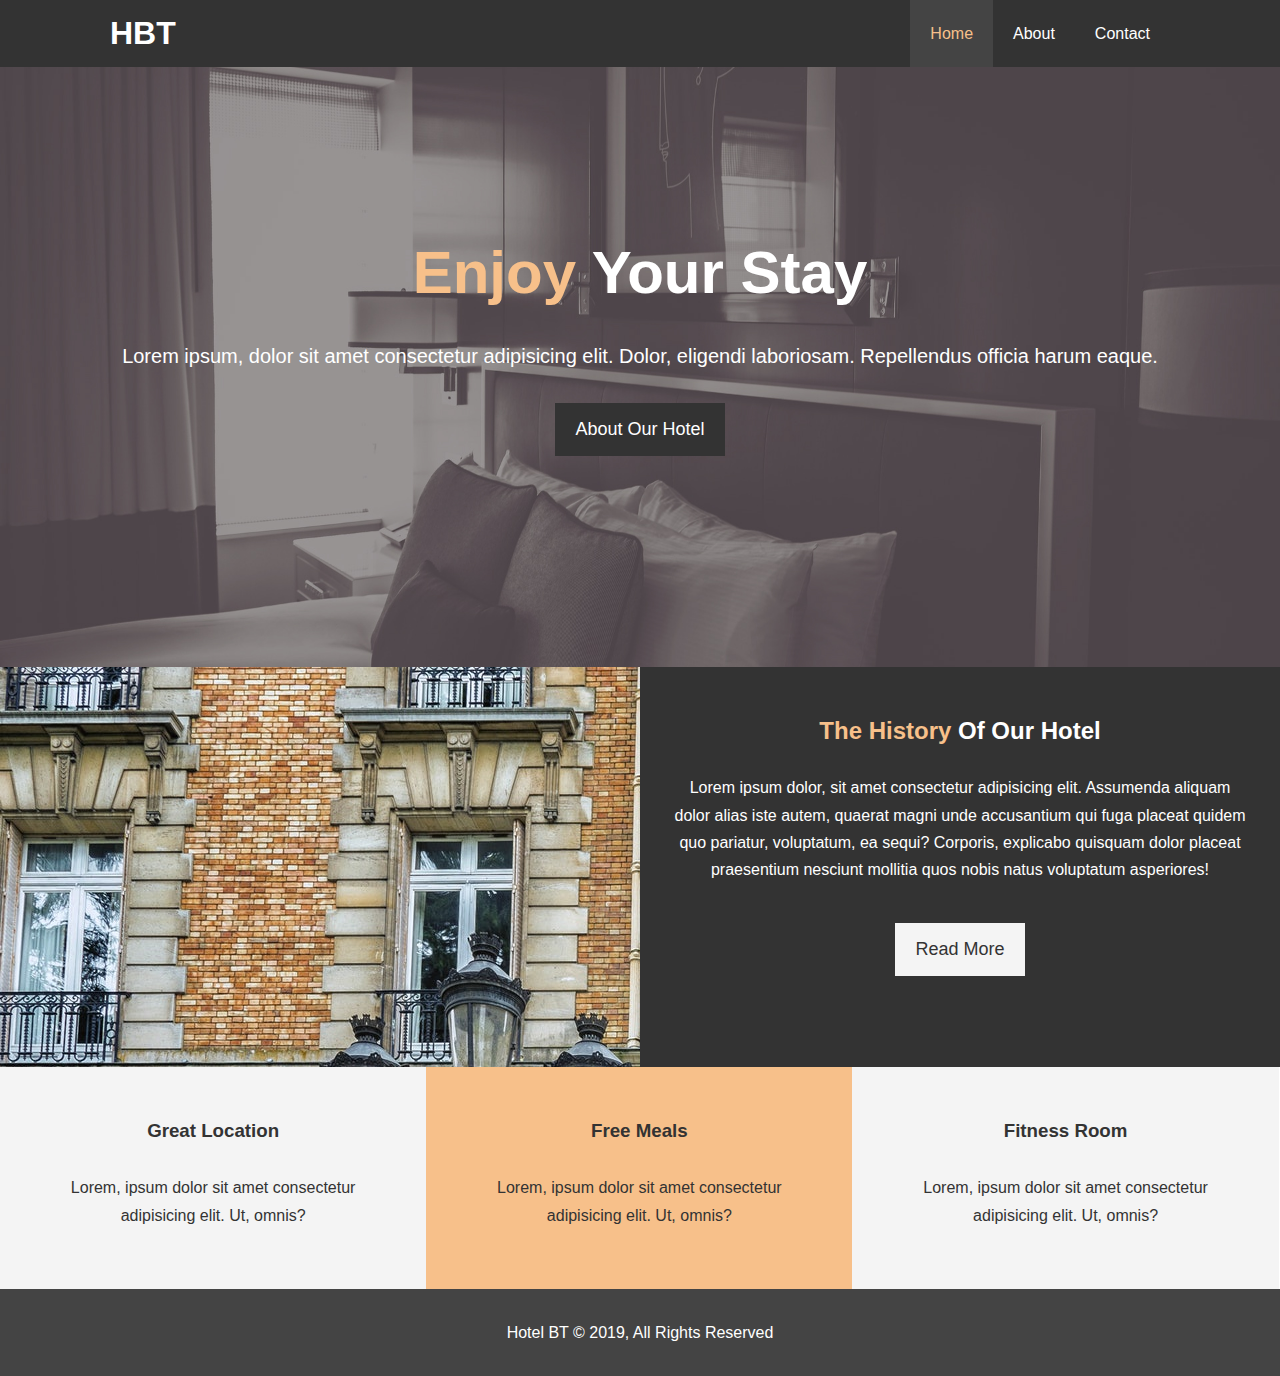
<file: Hotel Example/index.html>
<!DOCTYPE html>
<html lang="en">
  <head>
    <meta charset="UTF-8" />
    <meta http-equiv="X-UA-Compatible" content="IE=edge" />
    <meta name="viewport" content="width=device-width, initial-scale=1.0" />
    <link
      rel="stylesheet"
      href="https://use.fontawesome.com/releases/v5.6.1/css/all.css"
      integrity="sha384-gfdkjb5BdAXd+lj+gudLWI+BXq4IuLW5IT+brZEZsLFm++aCMlF1V92rMkPaX4PP"
      crossorigin="anonymous"
    />
    <link rel="stylesheet" href="css/styles.css" />
    <title>Hotel BT | Welcome Page</title>
  </head>
  <body>
    <header>
      <nav id="navbar">
        <div class="container">
          <h1><a href="index.html">HBT</a></h1>
          <ul>
            <li><a class="current" href="index.html">Home</a></li>
            <li><a href="about.html">About</a></li>
            <li><a href="contact.html">Contact</a></li>
          </ul>
        </div>
      </nav>
      <div id="showcase">
        <div class="container">
          <div class="showcase-content">
            <h1><span class="text-primary">Enjoy</span> Your Stay</h1>
            <p class="lead">
              Lorem ipsum, dolor sit amet consectetur adipisicing elit. Dolor,
              eligendi laboriosam. Repellendus officia harum eaque.
            </p>
            <a class="btn" href="about.html">About Our Hotel</a>
          </div>
        </div>
      </div>
    </header>
    <section id="home-info" class="bg-dark">
      <div class="info-img"></div>
      <div class="info-content">
        <h2><span class="text-primary">The History</span> Of Our Hotel</h2>
        <p>
          Lorem ipsum dolor, sit amet consectetur adipisicing elit. Assumenda
          aliquam dolor alias iste autem, quaerat magni unde accusantium qui
          fuga placeat quidem quo pariatur, voluptatum, ea sequi? Corporis,
          explicabo quisquam dolor placeat praesentium nesciunt mollitia quos
          nobis natus voluptatum asperiores!
        </p>
        <a href="about.html" class="btn btn-light">Read More</a>
      </div>
    </section>

    <section id="features">
      <div class="box bg-light">
        <i class="fas fa-hotel fa-3x"></i>
        <h3>Great Location</h3>
        <p>
          Lorem, ipsum dolor sit amet consectetur adipisicing elit. Ut, omnis?
        </p>
      </div>
      <div class="box bg-primary">
        <i class="fas fa-utensils fa-3x"></i>
        <h3>Free Meals</h3>
        <p>
          Lorem, ipsum dolor sit amet consectetur adipisicing elit. Ut, omnis?
        </p>
      </div>
      <div class="box bg-light">
        <i class="fas fa-dumbbell fa-3x"></i>
        <h3>Fitness Room</h3>
        <p>
          Lorem, ipsum dolor sit amet consectetur adipisicing elit. Ut, omnis?
        </p>
      </div>
    </section>

    <div class="clr"></div>

    <footer id="main-footer">
      <p>Hotel BT &copy; 2019, All Rights Reserved</p>
    </footer>
  </body>
</html>
</file>
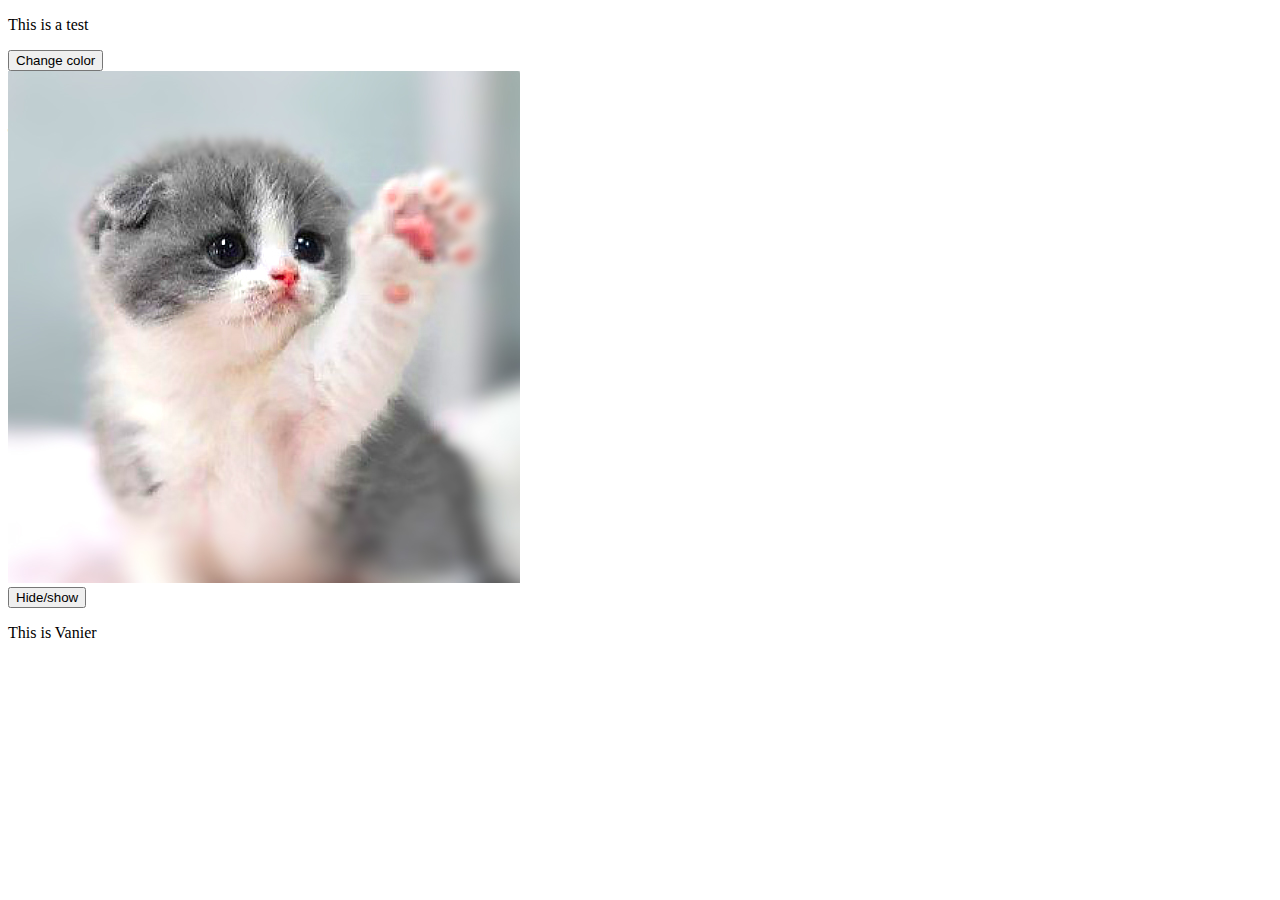
<file: FrontEndExamples/main.html>
<!DOCTYPE html>
<html lang="en">
  <head>
    <meta charset="UTF-8" />
    <meta http-equiv="X-UA-Compatible" content="IE=edge" />
    <meta name="viewport" content="width=device-width, initial-scale=1.0" />
    <title>Main page</title>
  </head>
  <body>
    <div id="test">
      <p>This is a test</p>
    </div>
    <button onclick="changeColor()">Change color</button>
    <br />
    <img id="img-1" src="cat.png" />
    <br />
    <button onclick="hideOrShow()">Hide/show</button>
    <p id="test-p">This is Vanier</p>
  </body>
  <script src="script.js" type="text/javascript"></script>
  <script
    src="https://code.jquery.com/jquery-3.6.0.js"
    integrity="sha256-H+K7U5CnXl1h5ywQfKtSj8PCmoN9aaq30gDh27Xc0jk="
    crossorigin="anonymous"
  ></script>
</html>
</file>
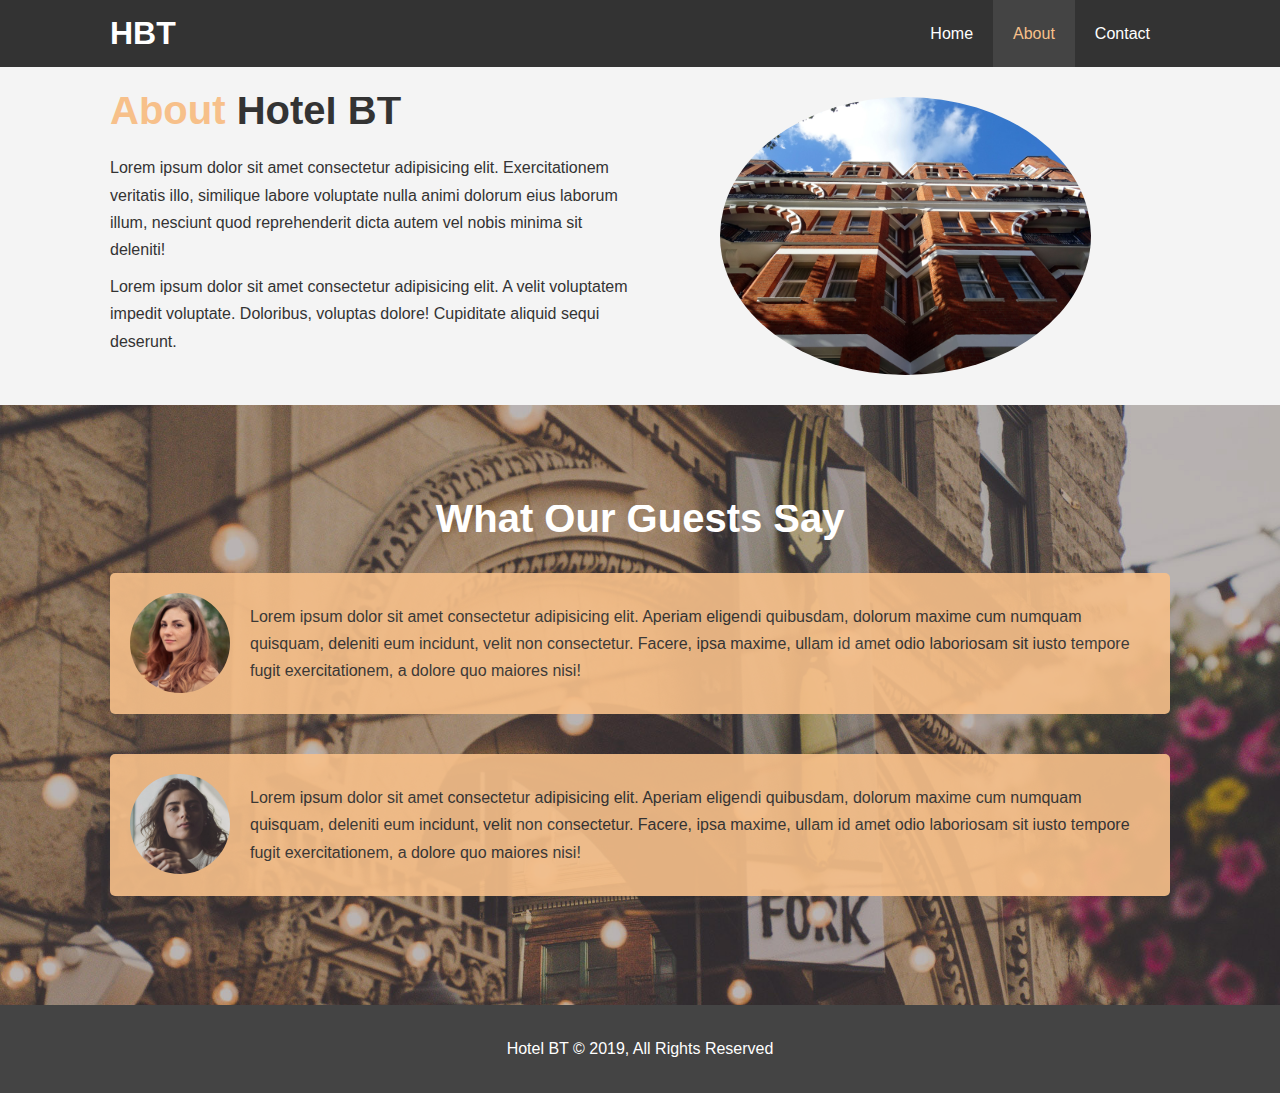
<file: Hotel Example/about.html>
<!DOCTYPE html>
<html lang="en">
  <head>
    <meta charset="UTF-8" />
    <meta http-equiv="X-UA-Compatible" content="IE=edge" />
    <meta name="viewport" content="width=device-width, initial-scale=1.0" />
    <link rel="stylesheet" href="css/styles.css" />
    <title>Hotel BT | Welcome Page</title>
  </head>
  <body>
    <header>
      <nav id="navbar">
        <div class="container">
          <h1><a href="index.html">HBT</a></h1>
          <ul>
            <li><a href="index.html">Home</a></li>
            <li><a class="current" href="about.html">About</a></li>
            <li><a href="contact.html">Contact</a></li>
          </ul>
        </div>
      </nav>
    </header>

    <section id="about-info" class="bg-light py-3">
      <div class="container">
        <div class="info-left">
          <h1 class="l-heading">
            <span class="text-primary">About</span> Hotel BT
          </h1>
          <p>
            Lorem ipsum dolor sit amet consectetur adipisicing elit.
            Exercitationem veritatis illo, similique labore voluptate nulla
            animi dolorum eius laborum illum, nesciunt quod reprehenderit dicta
            autem vel nobis minima sit deleniti!
          </p>
          <p>
            Lorem ipsum dolor sit amet consectetur adipisicing elit. A velit
            voluptatem impedit voluptate. Doloribus, voluptas dolore! Cupiditate
            aliquid sequi deserunt.
          </p>
        </div>
        <div class="info-right">
          <img src="imgs/photo-2.jpg" alt="hotel" />
        </div>
      </div>
    </section>

    <div class="clr"></div>

    <section id="testimonials" class="py-3">
      <div class="container">
        <h2 class="l-heading">What Our Guests Say</h2>

        <div class="testimonial bg-primary">
          <img src="imgs/person-1.jpg" alt="Samantha" />
          <p>
            Lorem ipsum dolor sit amet consectetur adipisicing elit. Aperiam
            eligendi quibusdam, dolorum maxime cum numquam quisquam, deleniti
            eum incidunt, velit non consectetur. Facere, ipsa maxime, ullam id
            amet odio laboriosam sit iusto tempore fugit exercitationem, a
            dolore quo maiores nisi!
          </p>
        </div>

        <div class="testimonial bg-primary">
          <img src="imgs/person-2.jpg" alt="Jen" />
          <p>
            Lorem ipsum dolor sit amet consectetur adipisicing elit. Aperiam
            eligendi quibusdam, dolorum maxime cum numquam quisquam, deleniti
            eum incidunt, velit non consectetur. Facere, ipsa maxime, ullam id
            amet odio laboriosam sit iusto tempore fugit exercitationem, a
            dolore quo maiores nisi!
          </p>
        </div>
      </div>
    </section>
    <footer id="main-footer">
      <p>Hotel BT &copy; 2019, All Rights Reserved</p>
    </footer>
  </body>
</html>
</file>
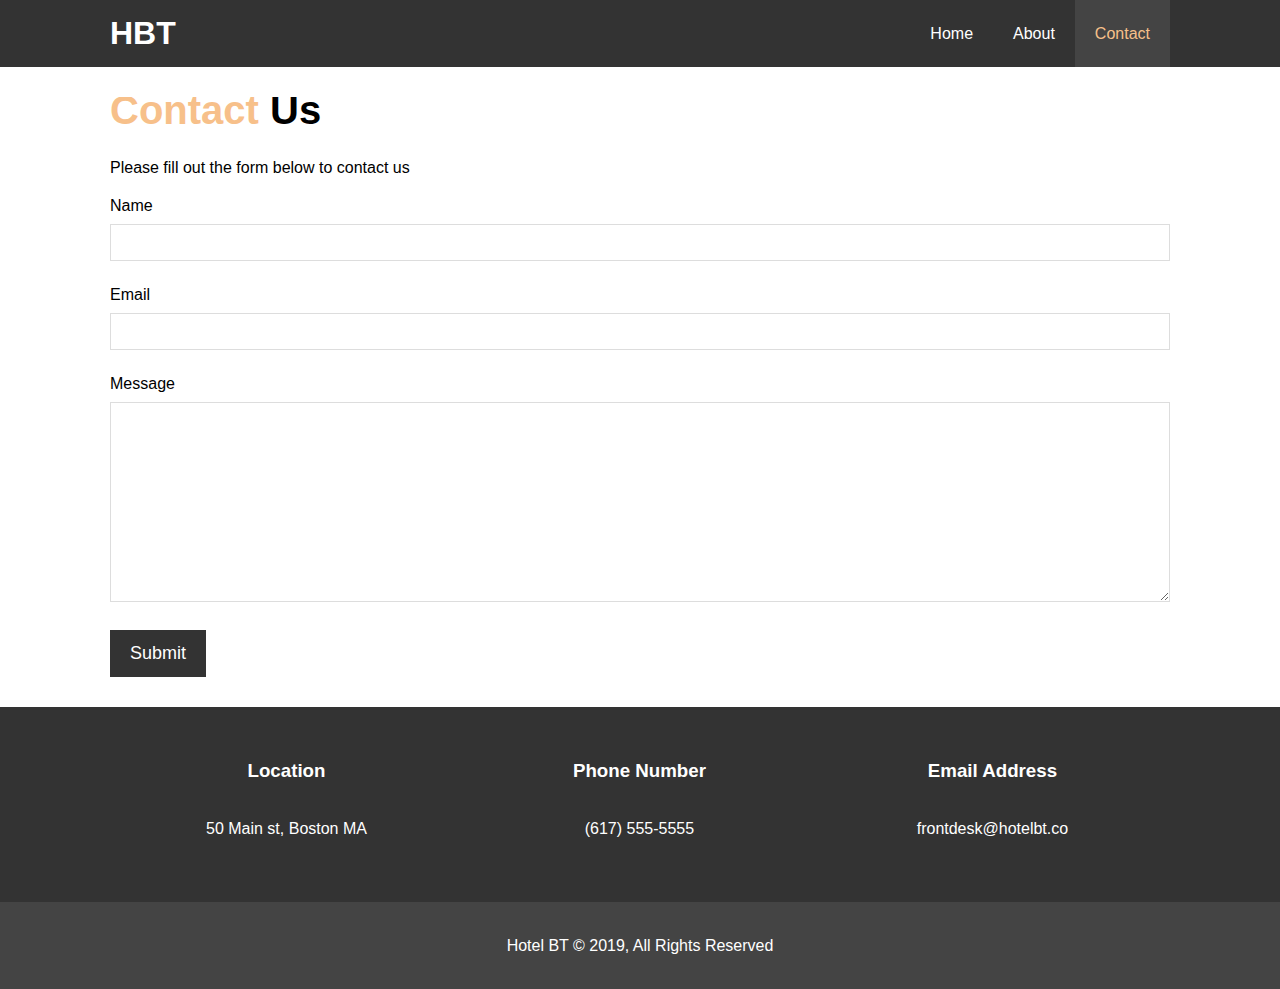
<file: Hotel Example/contact.html>
<!DOCTYPE html>
<html lang="en">
  <head>
    <meta charset="UTF-8" />
    <meta http-equiv="X-UA-Compatible" content="IE=edge" />
    <meta name="viewport" content="width=device-width, initial-scale=1.0" />
    <link rel="stylesheet" href="css/styles.css" />
    <link
      rel="stylesheet"
      href="https://use.fontawesome.com/releases/v5.6.1/css/all.css"
      integrity="sha384-gfdkjb5BdAXd+lj+gudLWI+BXq4IuLW5IT+brZEZsLFm++aCMlF1V92rMkPaX4PP"
      crossorigin="anonymous"
    />
    <title>Hotel BT | Welcome Page</title>
  </head>
  <body>
    <header>
      <nav id="navbar">
        <div class="container">
          <h1><a href="index.html">HBT</a></h1>
          <ul>
            <li><a href="index.html">Home</a></li>
            <li><a href="about.html">About</a></li>
            <li><a class="current" href="contact.html">Contact</a></li>
          </ul>
        </div>
      </nav>
    </header>

    <section id="contact-form" class="py-3">
      <div class="container">
        <h1 class="l-heading"><span class="text-primary">Contact</span> Us</h1>
        <p>Please fill out the form below to contact us</p>
        <form action="process.php">
          <div class="form-group">
            <label for="name">Name</label>
            <input type="text" name="name" id="name" />
          </div>
          <div class="form-group">
            <label for="email">Email</label>
            <input type="email" name="email" id="email" />
          </div>
          <div class="form-group">
            <label for="message">Message</label>
            <textarea name="message" id="message"></textarea>
          </div>
          <button type="submit" class="btn">Submit</button>
        </form>
      </div>
    </section>

    <section id="contact-info" class="bg-dark">
      <div class="container">
        <div class="box">
          <i class="fas fa-hotel fa-3x"></i>
          <h3>Location</h3>
          <p>50 Main st, Boston MA</p>
        </div>

        <div class="box">
          <i class="fas fa-phone fa-3x"></i>
          <h3>Phone Number</h3>
          <p>(617) 555-5555</p>
        </div>

        <div class="box">
          <i class="fas fa-envelope fa-3x"></i>
          <h3>Email Address</h3>
          <p>frontdesk@hotelbt.co</p>
        </div>
      </div>
    </section>

    <footer id="main-footer">
      <p>Hotel BT &copy; 2019, All Rights Reserved</p>
    </footer>
  </body>
</html>
</file>
<file: Hotel Example/css/styles.css>
/* Reset */
* {
  margin: 0;
  padding: 0;
  box-sizing: border-box;
}

/* Main Styling */
html,
body {
  font-family: "Segoe UI", "Segoe UI", Tahoma, Geneva, Verdana, sans-serif;
  line-height: 1.7em;
}

a {
  color: #333;
  text-decoration: none;
}

h1,
h2,
h3 {
  padding-bottom: 20px;
}

p {
  margin: 10px 0;
}

/* Utility Classes */
.container {
  margin: auto;
  max-width: 1100px;
  overflow: auto;
  padding: 0 20px;
}

.text-primary {
  color: #f7c08a;
}

.lead {
  font-size: 20px;
}

.btn {
  display: inline-block;
  font-size: 18px;
  color: #fff;
  background: #333;
  padding: 13px 20px;
  border: none;
  cursor: pointer;
}

.btn:hover {
  background: #f7c08a;
  color: #333;
}

.btn-light {
  background: #f4f4f4;
  color: #333;
}

.bg-dark {
  background: #333;
  color: #fff;
}

.bg-light {
  background: #f4f4f4;
  color: #333;
}

.bg-primary {
  background: #f7c08a;
  color: #333;
}

.clr {
  clear: both;
}

.l-heading {
  font-size: 40px;
}

/* Padding */

.py-1 {
  padding: 10px 0;
}

.py-2 {
  padding: 20px 0;
}

.py-3 {
  padding: 30px 0;
}

/* Navbar */
#navbar {
  background: #333;
  color: #fff;
  overflow: auto;
}

#navbar a {
  color: #fff;
}

#navbar h1 {
  float: left;
  padding-top: 20px;
}

#navbar ul {
  list-style: none;
  float: right;
}

#navbar ul li {
  float: left;
}

#navbar ul li a {
  display: block;
  padding: 20px;
  text-align: center;
}

#navbar ul li a:hover,
#navbar ul li a.current {
  background: #444;
  color: #f7c08a;
}

/* Showcase */
#showcase {
  background: url("../imgs/showcase.jpg") no-repeat center center/cover;
  height: 600px;
}

#showcase .showcase-content {
  color: #fff;
  text-align: center;
  padding-top: 170px;
}

#showcase .showcase-content h1 {
  font-size: 60px;
  line-height: 1.2em;
}

#showcase .showcase-content p {
  padding-bottom: 20px;
  line-height: 1.7em;
}

/* Home Info */
#home-info {
  height: 400px;
}

#home-info .info-img {
  float: left;
  width: 50%;
  background: url("../imgs/photo-1.jpg") no-repeat;
  min-height: 100%;
}

#home-info .info-content {
  float: right;
  width: 50%;
  height: 100%;
  text-align: center;
  padding: 50px 30px;
  overflow: hidden;
}

#home-info .info-content p {
  padding-bottom: 30px;
}

/* Features */
.box {
  float: left;
  width: 33.3%;
  padding: 50px;
  text-align: center;
}

.box i {
  margin-bottom: 10px;
}

/* About Info */
#about-info .info-right {
  float: right;
  width: 50%;
  min-height: 100%;
}

#about-info .info-right img {
  display: block;
  margin: auto;
  width: 70%;
  border-radius: 50%;
}

#about-info .info-left {
  float: left;
  width: 50%;
  min-height: 100%;
}

/* Testimonials */
#testimonials {
  height: 600px;
  background: url("../imgs/test-bg.jpg") no-repeat center center/cover;
  padding-top: 100px;
}

#testimonials h2 {
  color: #fff;
  text-align: center;
  padding-bottom: 40px;
}

#testimonials .testimonial {
  padding: 20px;
  margin-bottom: 40px;
  border-radius: 5px;
  opacity: 0.9;
}

/* Contact Form */
#contact-form .form-group {
  margin-bottom: 20px;
}

#contact-form label {
  display: block;
  margin-bottom: 5px;
}

#contact-form input,
#contact-form textarea {
  width: 100%;
  padding: 10px;
  border: 1px #ddd solid;
}

#contact-form textarea {
  height: 200px;
}

#contact-form input:focus,
#contact-form textarea:focus {
  outline: none;
  border-color: #f7c08a;
}

/* Footer */
#main-footer {
  text-align: center;
  background: #444;
  color: #fff;
  padding: 20px;
}

#testimonials .testimonial img {
  width: 100px;
  float: left;
  margin-right: 20px;
  border-radius: 50%;
}
</file>
